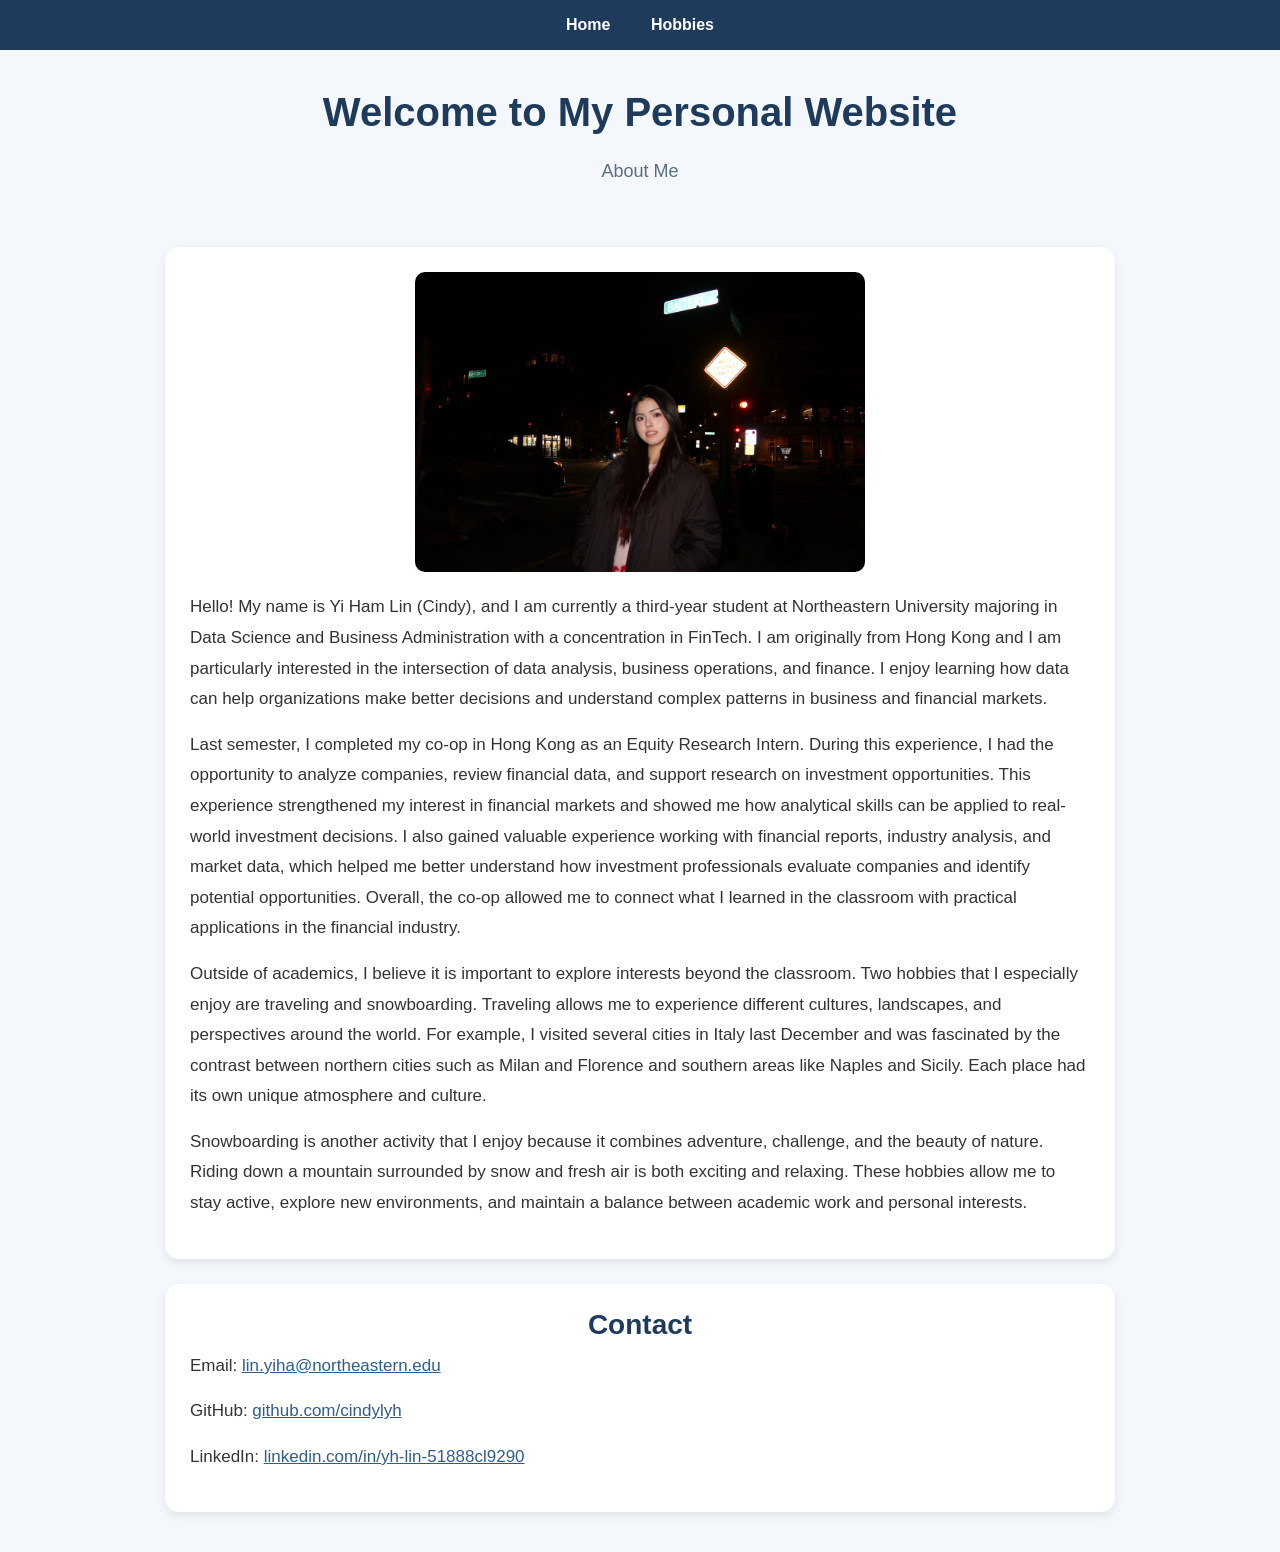
<file: index.html>
<!DOCTYPE html>
<html lang="en">
<head>
    <meta charset="UTF-8">
    <meta name="viewport" content="width=device-width, initial-scale=1.0">
    <title>Yi Ham Lin (Cindy) - Personal Website</title>
    <link rel="stylesheet" href="style.css">
</head>

<body>

    <nav>
        <a href="index.html">Home</a>
        <a href="hobby.html">Hobbies</a>
    </nav>

    <header class="hero">
        <h1>Welcome to My Personal Website</h1>
        <p class="subtitle">About Me</p>
    </header>

    <main class="content">
        <section class="card">
            <img src="images/profile.jpg" alt="A photo of me" class="main-image">

            <p>
              Hello! My name is Yi Ham Lin (Cindy), and I am currently a third-year student at Northeastern University
              majoring in Data Science and Business Administration with a concentration in FinTech. I am originally
              from Hong Kong and I am particularly interested in the intersection of data analysis, business operations,
              and finance. I enjoy learning how data can help organizations make better decisions and understand complex
              patterns in business and financial markets.
            </p>

            <p>
              Last semester, I completed my co-op in Hong Kong as an Equity Research Intern. During this experience, 
              I had the opportunity to analyze companies, review financial data, and support research on investment 
              opportunities. This experience strengthened my interest in financial markets and showed me how analytical 
              skills can be applied to real-world investment decisions. I also gained valuable experience working with 
              financial reports, industry analysis, and market data, which helped me better understand how investment 
              professionals evaluate companies and identify potential opportunities. Overall, the co-op allowed me to 
              connect what I learned in the classroom with practical applications in the financial industry.
            </p>

            <p>
              Outside of academics, I believe it is important to explore interests beyond the classroom. Two hobbies
              that I especially enjoy are traveling and snowboarding. Traveling allows me to experience different
              cultures, landscapes, and perspectives around the world. For example, I visited several cities in Italy
              last December and was fascinated by the contrast between northern cities such as Milan and Florence and
              southern areas like Naples and Sicily. Each place had its own unique atmosphere and culture.
            </p>
            
            <p>
              Snowboarding is another activity that I enjoy because it combines adventure, challenge, and the beauty
              of nature. Riding down a mountain surrounded by snow and fresh air is both exciting and relaxing. These
              hobbies allow me to stay active, explore new environments, and maintain a balance between academic work
              and personal interests.
            </p>

        </section>

        <section class="card">
            <h2>Contact</h2>

            <p>Email:
                <a href="mailto:lin.yiha@northeastern.edu">
                lin.yiha@northeastern.edu
                </a>
            </p>

            <p>GitHub:
                <a href="https://github.com/cindylyh" target="_blank" rel="noopener noreferrer">
                github.com/cindylyh
                </a>
            </p>

            <p>LinkedIn:
                <a href="https://www.linkedin.com/in/yh-lin-51888cl9290/" target="_blank" rel="noopener noreferrer">
                linkedin.com/in/yh-lin-51888cl9290
                </a>
            </p>

        </section>
    </main>

</body>
</html>
</file>
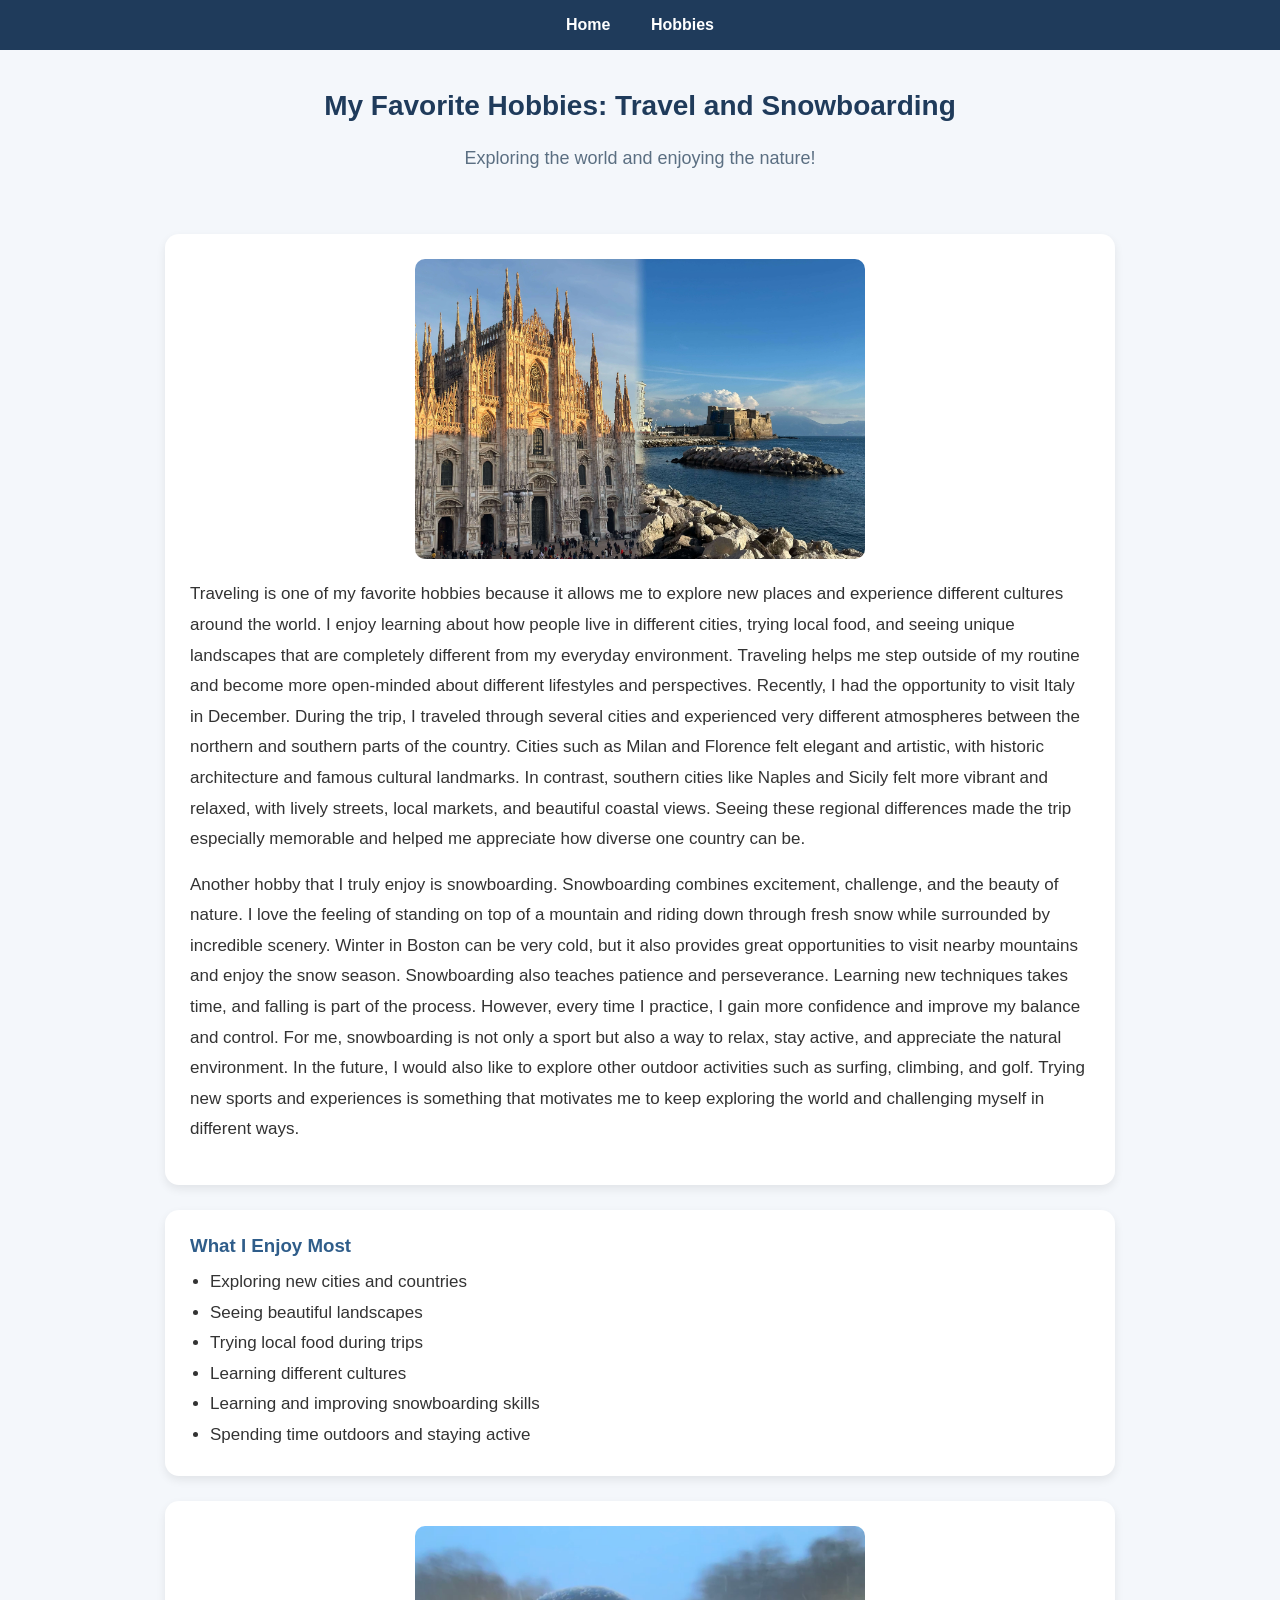
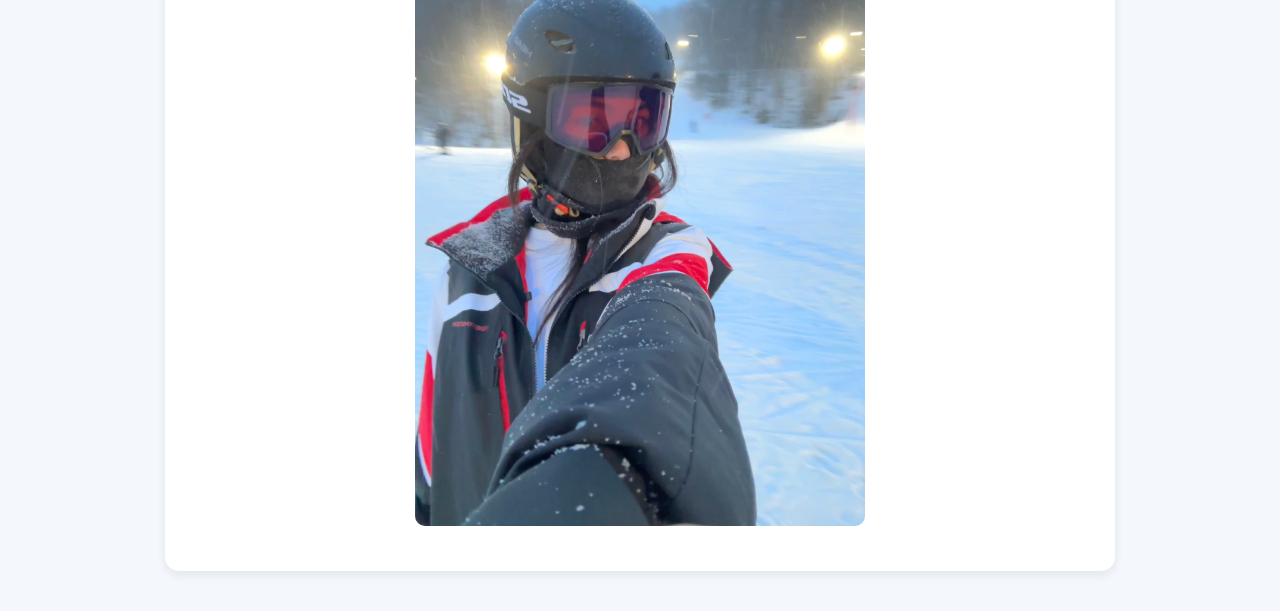
<file: hobby.html>
<!DOCTYPE html>
<html lang="en">
<head>
    <meta charset="UTF-8">
    <meta name="viewport" content="width=device-width, initial-scale=1.0">
    <title>Hobbies</title>
    <link rel="stylesheet" href="style.css">
</head>
<body>

    <nav>
        <a href="index.html">Home</a>
        <a href="hobby.html">Hobbies</a>
    </nav>

    <header class="hero">
        <h2>My Favorite Hobbies: Travel and Snowboarding</h2>
        <p class="subtitle">Exploring the world and enjoying the nature!</p>
    </header>

    <main class="content">
        <section class="card">
            <img src="images/travel.jpg" alt="A travel photo" class="main-image">

            <p>
            Traveling is one of my favorite hobbies because it allows me to explore new places and experience
            different cultures around the world. I enjoy learning about how people live in different cities,
            trying local food, and seeing unique landscapes that are completely different from my everyday
            environment. Traveling helps me step outside of my routine and become more open-minded about
            different lifestyles and perspectives.

            Recently, I had the opportunity to visit Italy in December. During the trip, I traveled through
            several cities and experienced very different atmospheres between the northern and southern parts
            of the country. Cities such as Milan and Florence felt elegant and artistic, with historic
            architecture and famous cultural landmarks. In contrast, southern cities like Naples and Sicily
            felt more vibrant and relaxed, with lively streets, local markets, and beautiful coastal views.
            Seeing these regional differences made the trip especially memorable and helped me appreciate how
            diverse one country can be.
            </p>

            <p>
            Another hobby that I truly enjoy is snowboarding. Snowboarding combines excitement, challenge,
            and the beauty of nature. I love the feeling of standing on top of a mountain and riding down
            through fresh snow while surrounded by incredible scenery. Winter in Boston can be very cold,
            but it also provides great opportunities to visit nearby mountains and enjoy the snow season.

            Snowboarding also teaches patience and perseverance. Learning new techniques takes time, and
            falling is part of the process. However, every time I practice, I gain more confidence and improve
            my balance and control. For me, snowboarding is not only a sport but also a way to relax, stay
            active, and appreciate the natural environment.

            In the future, I would also like to explore other outdoor activities such as surfing, climbing,
            and golf. Trying new sports and experiences is something that motivates me to keep exploring
            the world and challenging myself in different ways.
            </p>

        </section>

        <section class="card">
            <h3>What I Enjoy Most</h3>
            <ul>
                <li>Exploring new cities and countries</li>
                <li>Seeing beautiful landscapes</li>
                <li>Trying local food during trips</li>
                <li>Learning different cultures</li>
                <li>Learning and improving snowboarding skills</li>
                <li>Spending time outdoors and staying active</li>
            </ul>
        </section>

        <section class="card">
            <img src="images/snowboarding.jpg" alt="A snowboarding photo" class="main-image">
        </section>
    </main>

</body>
</html>
</file>
<file: style.css>
/* Reset spacing */
* {
    box-sizing: border-box;
    margin: 0;
    padding: 0;
}

/* Body styling */
body {
    font-family: Arial, Helvetica, sans-serif;
    background-color: #f4f7fb;
    color: #333;
}

/* Navigation bar */
nav {
    background-color: #1f3b5b;
    padding: 16px;
    text-align: center;
}

/* Navigation links */
nav a {
    color: white;
    text-decoration: none;
    margin: 0 18px;
    font-weight: bold;
    font-size: 16px;
}

/* Navigation hover */
nav a:hover {
    text-decoration: underline;
}

/* Header section */
.hero {
    text-align: center;
    padding: 40px 20px 20px 20px;
}

/* Main title */
h1 {
    font-size: 40px;
    color: #1f3b5b;
    margin-bottom: 10px;
    text-align: center;
}

/* Secondary headings */
h2 {
    font-size: 28px;
    color: #1f3b5b;
    margin-bottom: 10px;
    text-align: center;
}

h3 {
    color: #2f5d8a;
    margin-bottom: 10px;
}

/* Subtitle */
.subtitle {
    color: #5b6f82;
    font-size: 18px;
    text-align: center;
    margin-top: 20px;
}

/* Main content container */
.content {
    width: 85%;
    max-width: 950px;
    margin: 0 auto 40px auto;
}

/* Card sections */
.card {
    background-color: white;
    margin: 25px 0;
    padding: 25px;
    border-radius: 14px;
    box-shadow: 0 4px 10px rgba(0,0,0,0.08);
}

/* Paragraph styling */
p {
    line-height: 1.8;
    font-size: 17px;
    text-align: left;
    margin-bottom: 15px;
}

/* Image styling */
.main-image {
    display: block;
    width: 100%;
    max-width: 450px;
    margin: 0 auto 20px auto;
    border-radius: 10px;
}

/* List styling */
ul {
    line-height: 1.8;
    font-size: 17px;
    margin-left: 20px;
}

/* Links */
a {
    color: #2f5d8a;
}

a:hover {
    text-decoration: underline;
}
</file>
